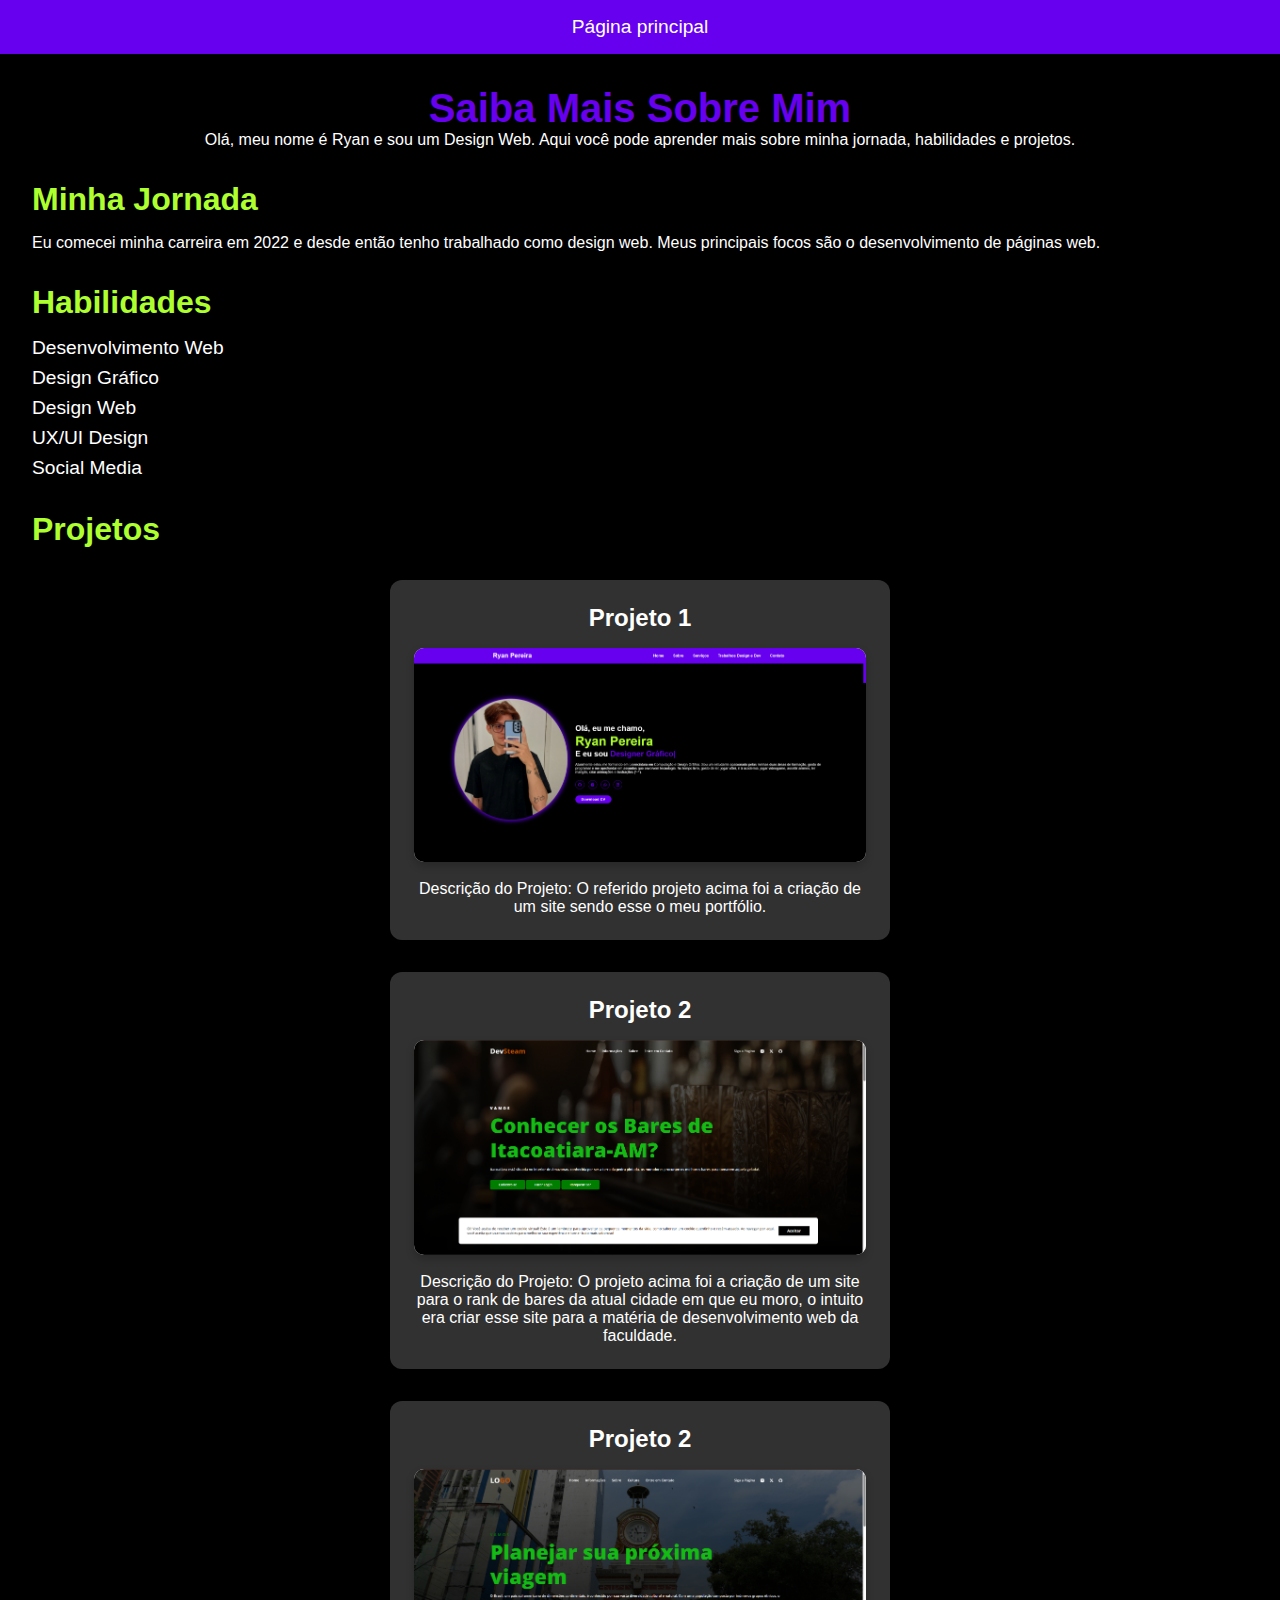
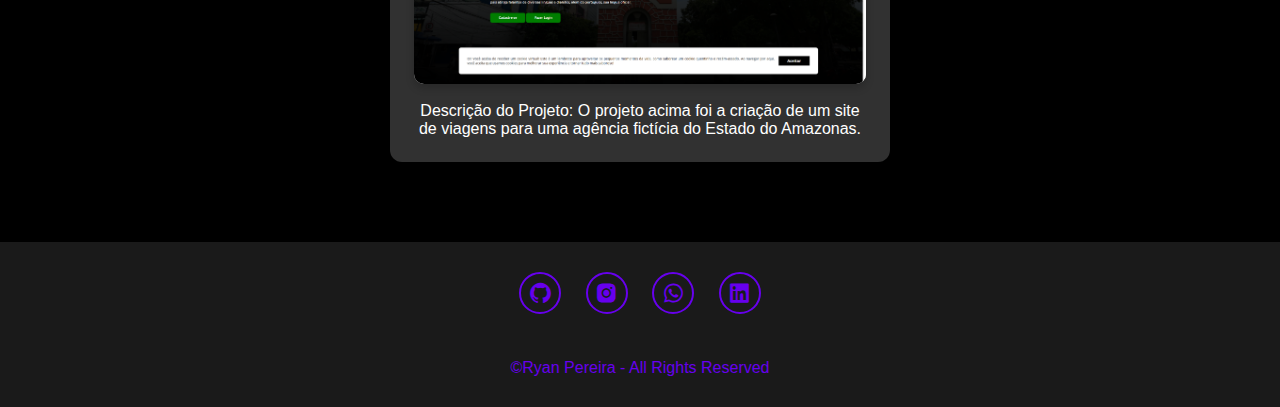
<file: paginas saiba mais/saiba-mais-Design-Web.html>
<!DOCTYPE html>
<html lang="pt-br">
<head>
    <meta charset="UTF-8">
    <meta name="viewport" content="width=device-width, initial-scale=1.0">
    <title>Saiba Mais - Meu Portfólio - Design Web</title>
    <link rel="stylesheet" href="style.css">
    <link rel="stylesheet" href="https://unpkg.com/boxicons@latest/css/boxicons.min.css">
</head>
<body>

    <header>
        <nav>
            <ul>
                <li><a href="/index.html">Página principal</a></li>
            </ul>
        </nav>
    </header>

    <main>
        <section class="intro">
            <h1>Saiba Mais Sobre Mim</h1>
            <p>Olá, meu nome é Ryan e sou um Design Web. Aqui você pode aprender mais sobre minha jornada, habilidades e projetos.</p>
        </section>

        <section class="about">
            <h2>Minha Jornada</h2>
            <p>Eu comecei minha carreira em 2022 e desde então tenho trabalhado como design web. Meus principais focos são o desenvolvimento de páginas web.</p>
        </section>

        <section class="skills">
            <h2>Habilidades</h2>
            <ul>
                <li>Desenvolvimento Web</li>
                <li>Design Gráfico</li>
                <li>Design Web</li>
                <li>UX/UI Design</li>
                <li>Social Media</li>
            </ul>
        </section>

        <section class="projects">
            <h2>Projetos</h2>
            <div class="project">
                <h3>Projeto 1</h3>
                <img src="/img/Design-web/Captura de tela 2025-04-01 225005.png" alt="Img-1"><br>
                <p>Descrição do Projeto: O referido projeto acima foi a criação de um site sendo esse o meu portfólio.</p>
            </div>

            <div class="project">
                <h3>Projeto 2</h3>
                <img src="/img/Design-web/Captura de tela 2025-04-01 225234.png" alt="Img-2"><br>
                <p>Descrição do Projeto: O projeto acima foi a criação de um site para o rank de bares da atual cidade em que eu moro, 
                    o intuito era criar esse site para a matéria de desenvolvimento web da faculdade.</p>
            </div>
            
            <div class="project">
                <h3>Projeto 2</h3>
                <img src="/img/Design-web/Captura de tela 2025-04-01 225309.png" alt="Img-2"><br>
                <p>Descrição do Projeto: O projeto acima foi a criação de um site de viagens para uma agência fictícia do Estado do Amazonas.</p>
            </div>
        </section>
    </main>

    <footer class="footer">
        <div class="social">
            <a href="#github"><i class='bx bxl-github'></i></a>
            <a href="#instagram"><i class='bx bxl-instagram-alt'></i></a>
            <a href="#whatsapp"><i class='bx bxl-whatsapp'></i></a>
            <a href="#linkedin"><i class='bx bxl-linkedin-square'></i></a>
        </div>
        <p class="copyright">
            &copy;Ryan Pereira - All Rights Reserved
        </p>
    </footer>

</body>
</html>
</file>
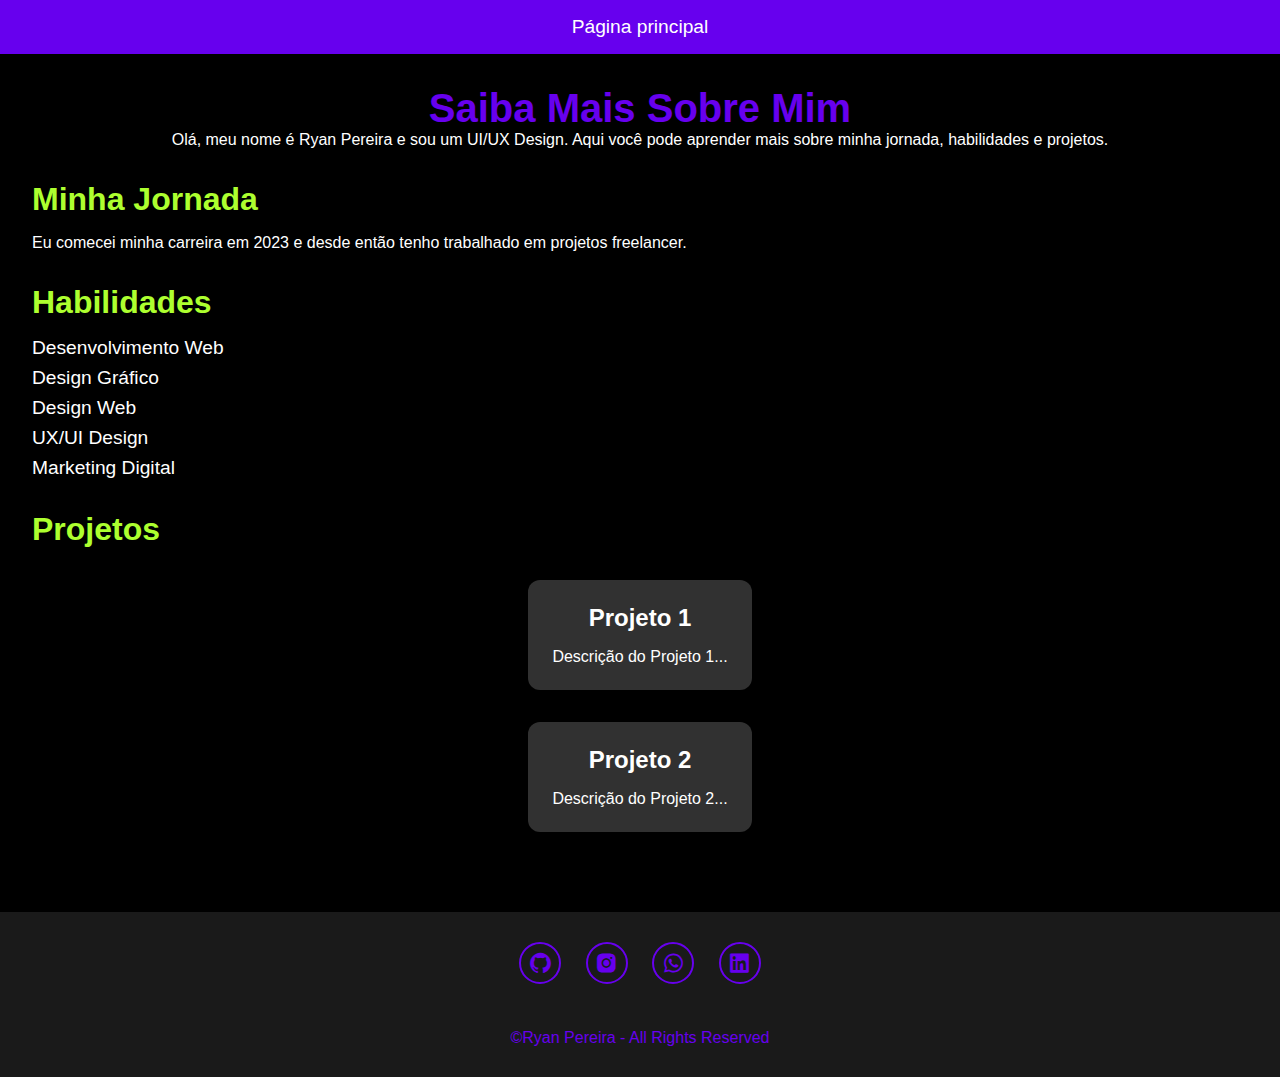
<file: paginas saiba mais/saiba-mais-uiuxDesign.html>
<!DOCTYPE html>
<html lang="pt-br">
<head>
    <meta charset="UTF-8">
    <meta name="viewport" content="width=device-width, initial-scale=1.0">
    <title>Saiba Mais - Meu Portfólio - UX/UI Design</title>
    <link rel="stylesheet" href="style.css">
    <link rel="stylesheet" href="https://unpkg.com/boxicons@latest/css/boxicons.min.css">
</head>
<body>

    <header>
        <nav>
            <ul>
                <li><a href="/index.html">Página principal</a></li>
            </ul>
        </nav>
    </header>

    <main>
        <section class="intro">
            <h1>Saiba Mais Sobre Mim</h1>
            <p>Olá, meu nome é Ryan Pereira e sou um UI/UX Design. Aqui você pode aprender mais sobre minha jornada, habilidades e projetos.</p>
        </section>

        <section class="about">
            <h2>Minha Jornada</h2>
            <p>Eu comecei minha carreira em 2023 e desde então tenho trabalhado em projetos freelancer.</p>
        </section>

        <section class="skills">
            <h2>Habilidades</h2>
            <ul>
                <li>Desenvolvimento Web</li>
                <li>Design Gráfico</li>
                <li>Design Web</li>
                <li>UX/UI Design</li>
                <li>Marketing Digital</li>
            </ul>
        </section>

        <section class="projects">
            <h2>Projetos</h2>
            <div class="project">
                <h3>Projeto 1</h3>
                <p>Descrição do Projeto 1...</p>
            </div>
            <div class="project">
                <h3>Projeto 2</h3>
                <p>Descrição do Projeto 2...</p>
            </div>
        </section>
    </main>

    <footer class="footer">
        <div class="social">
            <a href="#github"><i class='bx bxl-github'></i></a>
            <a href="#instagram"><i class='bx bxl-instagram-alt'></i></a>
            <a href="#whatsapp"><i class='bx bxl-whatsapp'></i></a>
            <a href="#linkedin"><i class='bx bxl-linkedin-square'></i></a>
        </div>
        <p class="copyright">
            &copy;Ryan Pereira - All Rights Reserved
        </p>
    </footer>

</body>
</html>
</file>
<file: paginas saiba mais/style.css>
/* Resetando estilos padrão */
* {
    margin: 0;
    padding: 0;
    box-sizing: border-box;
}
:root{
    --white-color: #fff;
    --snd-bg-color: #1a1a1a;
    --text-color: #000;
    --main-color: #6700ee;
    --green-yellow: #adff2f;
}

/* Definindo fontes e cores gerais */
body {
    font-family: Arial, sans-serif;
    background-color: var(--text-color);
    color: #ffffff;
}

header {
    background-color: var(--main-color);
    padding: 1rem;
}

nav ul {
    display: flex;
    justify-content: center;
    list-style: none;
}
nav ul li {
    margin: 0 1rem;
}

nav ul li a {
    color: var(--white-color);
    text-decoration: none;
    font-size: 1.2rem;
}

nav ul li a:hover {
    text-decoration: underline;
    color: var(--green-yellow);
}

/* Seções principais */
main {
    padding: 2rem;
}

.intro {
    text-align: center;
    margin-bottom: 2rem;
}
img {
    max-width: 100%; /* Garante que a imagem se ajuste ao contêiner */
    height: auto; /* Mantém a proporção da imagem */
    display: block; /* Evita espaços extras abaixo da imagem */
    margin: 0 auto; /* Centraliza a imagem */
    background: white;
    border-radius: 10px; /* Bordas arredondadas para um design mais suave */
    box-shadow: 0 4px 8px rgba(0, 0, 0, 0.2); /* Adiciona sombra para destacar a imagem */
}
h1 {
    font-size: 2.5rem;
    color: var(--main-color);
    cursor: pointer;
    transition: 0.4s ease;
}

h1:hover{
    color: var(--green-yellow);
}

.about, .skills, .projects {
    margin-bottom: 2rem;
}

.projects{
    display: flex;
    flex-direction: column;
    flex-wrap: wrap;
}
h2 {
    font-size: 2rem;
    color: var(--green-yellow);
    margin-bottom: 1rem;
    transition: 0.4s ease;
}

h2:hover{
    color: var(--main-color);
}

ul {
    list-style-type: none;
    padding-left: 0;
}

ul li {
    font-size: 1.2rem;
    margin: 0.5rem 0;
}

.project {
    display: flex;
    flex-direction: column;
    align-items: center;
    justify-content: center;
    background-color: rgb(49, 49, 49);
    padding: 1.5rem;
    margin: 1rem auto;
    border-radius: 12px;
    max-width: 500px; /* Ajusta o tamanho do card */
    text-align: center;
    transition: transform 0.3s ease;
    cursor: pointer;
}

.project:hover {
    transform: scale(1.01);
    border: 3px solid var(--main-color);
}

.project h3 {
    font-size: 1.5rem;
    margin-bottom: 1rem;
}

.footer{
    position: relative;
    bottom: 0;
    width: 100%;
    padding: 20px 0;
    background-color: var(--snd-bg-color);
}

.footer .social{
    text-align: center;
    padding-bottom: 25px;
}

.footer .social a{
    font-size: 25px;
    color: var(--main-color);
    border: 2px solid var(--main-color);
    width: 42px;
    height: 42px;
    line-height: 42px;
    display: inline-block;
    text-align: center;
    border-radius: 50%;
    margin: 10px 10px;
    transition: 0.3s ease;
}

.footer .social a:hover{
    transform: scale(1.2) translateY(-10px);
    background-color: var(--main-color);
    color: var(--white-color);
    box-shadow: 0 0 25px var(--white-color);
}

.footer .copyright{
    margin-top: 10px;
    margin-bottom: 10px;
    text-align: center;
    font-size: 16px;
    color: var(--main-color);
}
</file>
